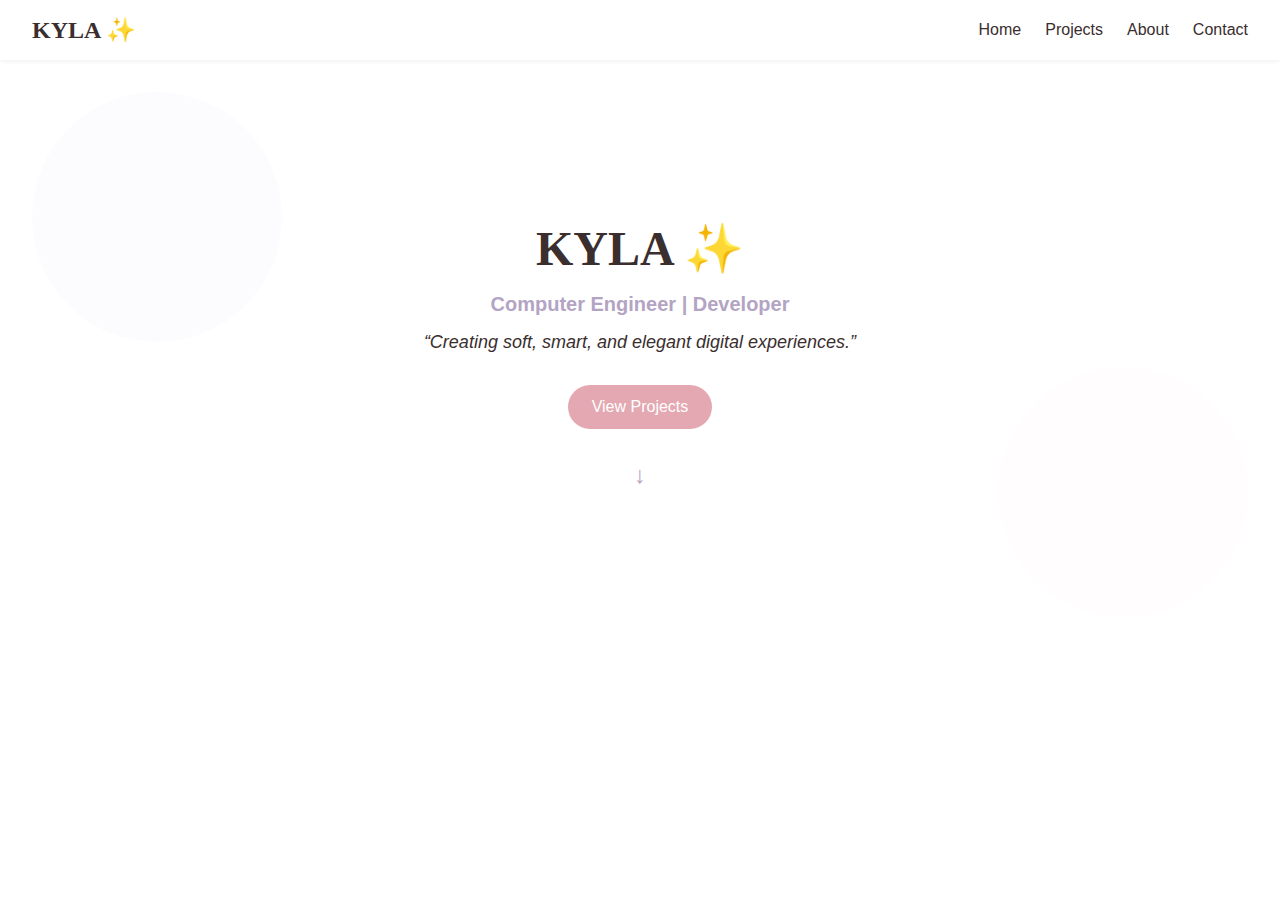
<file: index.html>
<!DOCTYPE html>
<html lang="en">
<head>
  <meta charset="UTF-8" />
  <meta name="viewport" content="width=device-width, initial-scale=1.0" />
  <title>Kyla Dalisay | Portfolio</title>
  <link rel="stylesheet" href="style.css" />
</head>
<body>
  <header>
    <nav>
      <div class="logo">KYLA ✨</div>
      <ul>
        <li><a href="index.html">Home</a></li>
        <li><a href="projects.html">Projects</a></li>
        <li><a href="about.html">About</a></li>
        <li><a href="contact.html">Contact</a></li>
      </ul>
    </nav>
  </header>

  <main>
    <section id="home" class="hero">
      <div class="lavender-blob blob"></div>
      <h1>KYLA ✨</h1>
      <h2>Computer Engineer | Developer</h2>
      <p>“Creating soft, smart, and elegant digital experiences.”</p>
      <a href="projects.html" class="btn">View Projects</a>
      <div class="arrow">↓</div>
      <div class="blush-blob blob"></div>
    </section>
  </main>
</body>
</html>
</file>
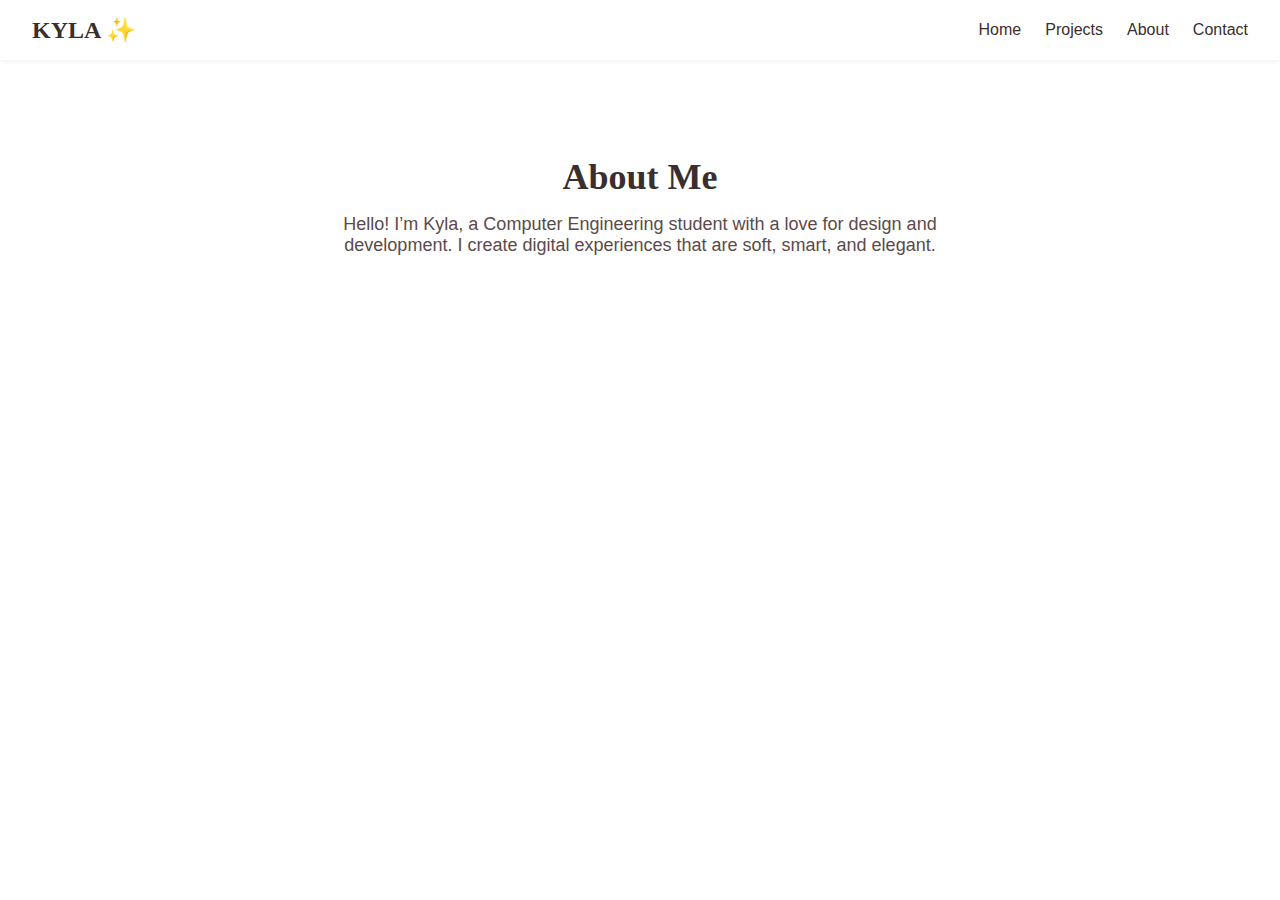
<file: about.html>
<!DOCTYPE html>
<html lang="en">
<head>
  <meta charset="UTF-8" />
  <meta name="viewport" content="width=device-width, initial-scale=1.0" />
  <title>About | Kyla</title>
  <link rel="stylesheet" href="style.css" />
</head>
<body>
  <header>
    <nav>
      <div class="logo">KYLA ✨</div>
      <ul>
        <li><a href="index.html">Home</a></li>
        <li><a href="projects.html">Projects</a></li>
        <li><a href="about.html">About</a></li>
        <li><a href="contact.html">Contact</a></li>
      </ul>
    </nav>
  </header>

  <main class="content">
    <h1>About Me</h1>
    <p>Hello! I’m Kyla, a Computer Engineering student with a love for design and development. I create digital experiences that are soft, smart, and elegant.</p>
  </main>
</body>
</html>
</file>
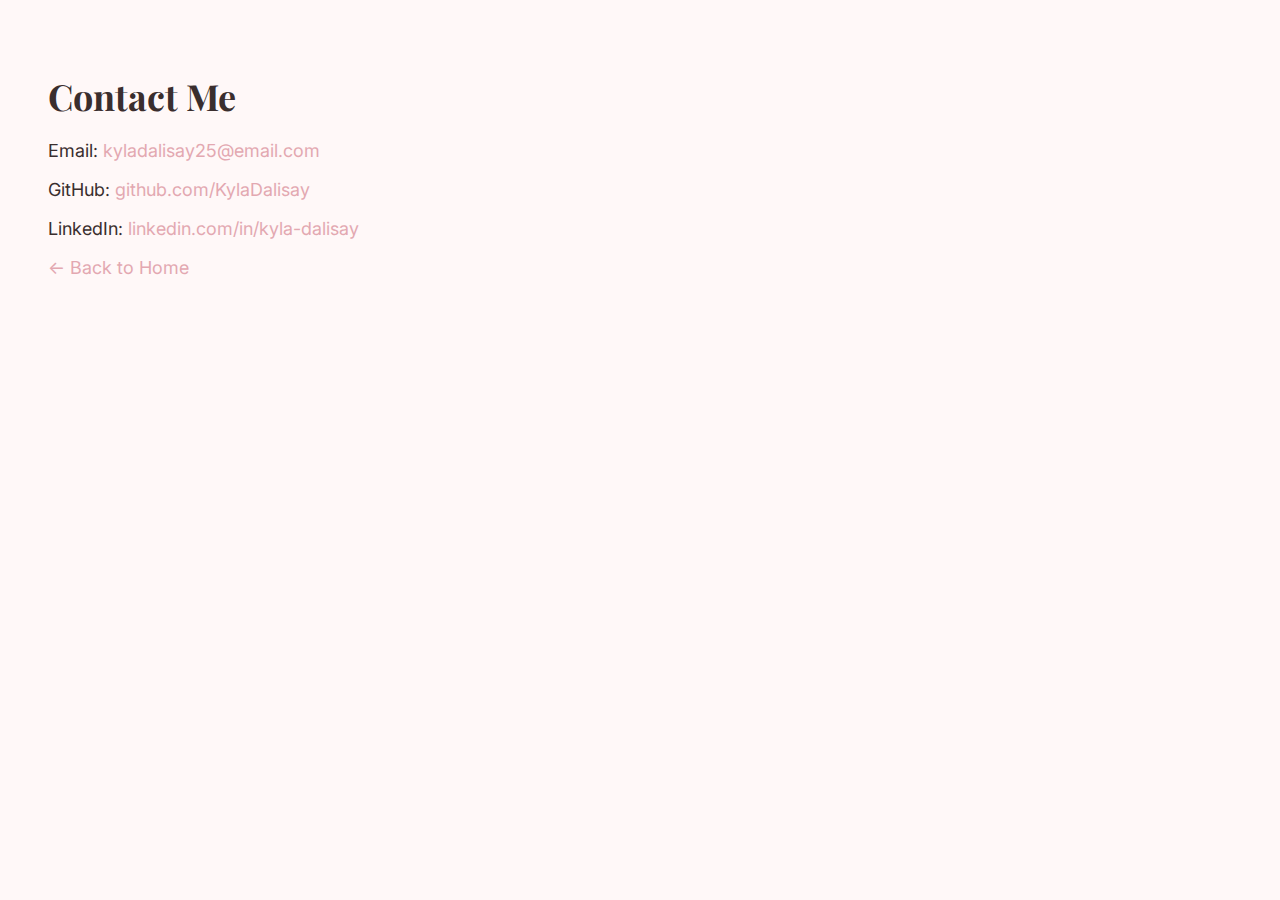
<file: contact.html>
<!DOCTYPE html>
<html lang="en">
<head>
  <meta charset="UTF-8">
  <title>Contact | Kyla</title>
  <link href="https://fonts.googleapis.com/css2?family=Inter:wght@300;400;600&family=Playfair+Display:wght@700&display=swap" rel="stylesheet">
  <style>
    body {
      font-family: 'Inter', sans-serif;
      background-color: #FFF8F8;
      color: #3A2E2E;
      padding: 40px;
    }
    h1 {
      font-family: 'Playfair Display', serif;
      font-size: 36px;
      margin-bottom: 20px;
    }
    p {
      font-size: 18px;
      margin-bottom: 10px;
    }
    a {
      color: #E3A8B1;
      text-decoration: none;
    }
  </style>
</head>
<body>
  <h1>Contact Me</h1>

  <p>Email: <a href="mailto:kylayour@email.com">kyladalisay25@email.com</a></p>
  <p>GitHub: <a href="https://github.com/KylaDalisay" target="_blank">github.com/KylaDalisay</a></p>
  <p>LinkedIn: <a href="https://www.linkedin.com/in/kyla-dalisay-0150b8269/" target="_blank">linkedin.com/in/kyla-dalisay</a></p>

  <p><a href="index.html">← Back to Home</a></p>
</body>
</html>
</file>
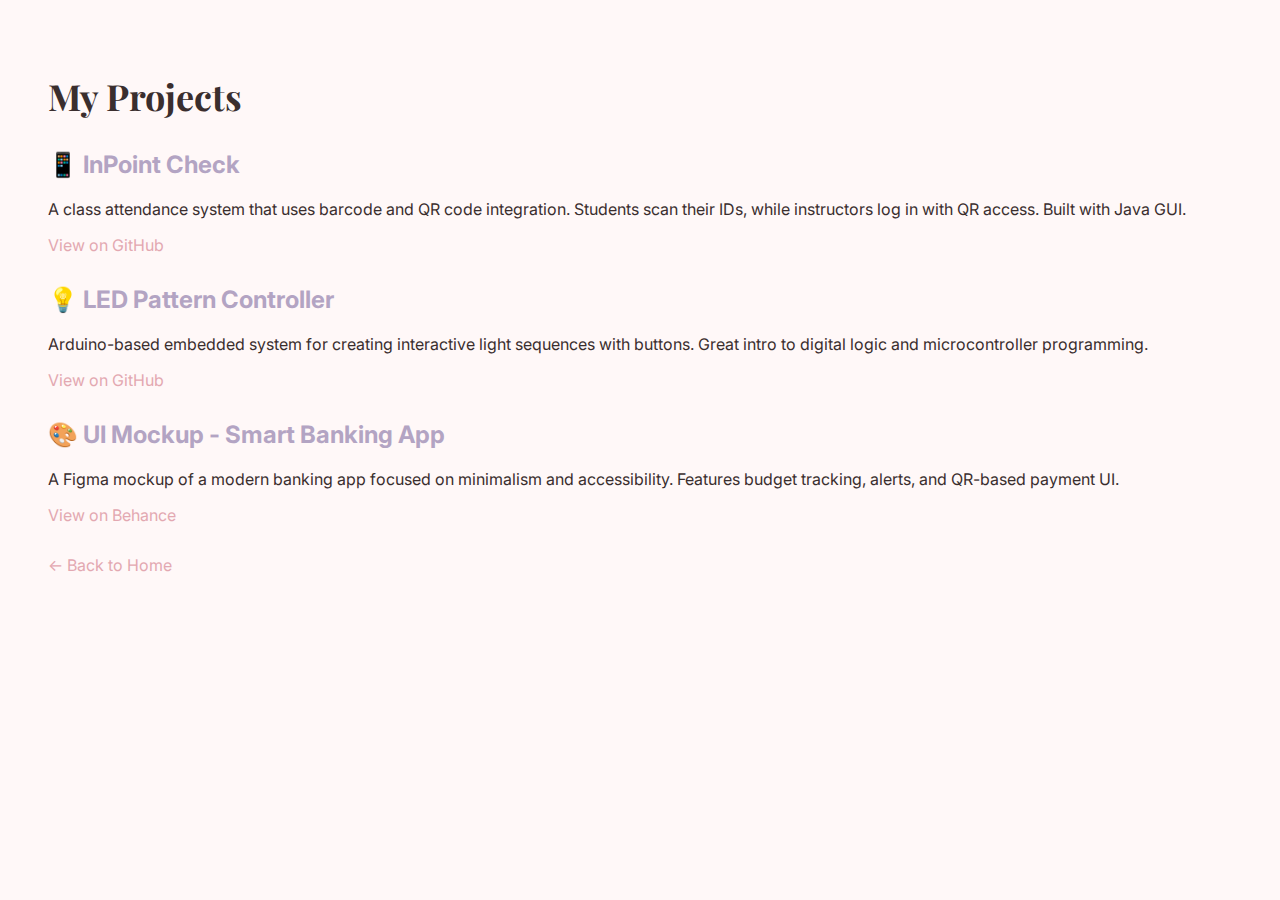
<file: projects.html>
<!DOCTYPE html>
<html lang="en">
<head>
  <meta charset="UTF-8">
  <title>Projects | Kyla</title>
  <link href="https://fonts.googleapis.com/css2?family=Inter:wght@300;400;600&family=Playfair+Display:wght@700&display=swap" rel="stylesheet">
  <style>
    body {
      font-family: 'Inter', sans-serif;
      background-color: #FFF8F8;
      color: #3A2E2E;
      padding: 40px;
    }
    h1 {
      font-family: 'Playfair Display', serif;
      font-size: 36px;
      margin-bottom: 30px;
    }
    .project {
      margin-bottom: 30px;
    }
    .project h2 {
      font-size: 24px;
      color: #B3A4C3;
    }
    .project p {
      font-size: 16px;
    }
    a {
      color: #E3A8B1;
      text-decoration: none;
    }
  </style>
</head>
<body>
  <h1>My Projects</h1>

  <div class="project">
    <h2>📱 InPoint Check</h2>
    <p>A class attendance system that uses barcode and QR code integration. Students scan their IDs, while instructors log in with QR access. Built with Java GUI.</p>
    <p><a href="https://github.com/yourusername/inpoint-check" target="_blank">View on GitHub</a></p>
  </div>

  <div class="project">
    <h2>💡 LED Pattern Controller</h2>
    <p>Arduino-based embedded system for creating interactive light sequences with buttons. Great intro to digital logic and microcontroller programming.</p>
    <p><a href="https://github.com/yourusername/led-controller" target="_blank">View on GitHub</a></p>
  </div>

  <div class="project">
    <h2>🎨 UI Mockup - Smart Banking App</h2>
    <p>A Figma mockup of a modern banking app focused on minimalism and accessibility. Features budget tracking, alerts, and QR-based payment UI.</p>
    <p><a href="https://www.behance.net/yourusername" target="_blank">View on Behance</a></p>
  </div>

  <p><a href="index.html">← Back to Home</a></p>
</body>
</html>
</file>
<file: style.css>
/* Reset */
* {
  margin: 0;
  padding: 0;
  box-sizing: border-box;
}

body {
  font-family: "Inter", sans-serif;
  background: #fff;
  color: #3A2E2E;
  overflow-x: hidden;
}

header {
  padding: 1rem 2rem;
  background: #fff;
  box-shadow: 0 2px 4px rgba(0,0,0,0.05);
  position: sticky;
  top: 0;
  z-index: 1000;
}

nav {
  display: flex;
  justify-content: space-between;
  align-items: center;
}

.logo {
  font-family: 'Playfair Display', serif;
  font-size: 24px;
  font-weight: bold;
  color: #3A2E2E;
}

nav ul {
  display: flex;
  gap: 1.5rem;
  list-style: none;
}

nav a {
  text-decoration: none;
  color: #3A2E2E;
  font-weight: 500;
}

nav a:hover {
  color: #E3A8B1;
}

.hero {
  position: relative;
  text-align: center;
  padding: 10rem 2rem;
}

.hero h1 {
  font-family: 'Playfair Display', serif;
  font-size: 48px;
  color: #3A2E2E;
}

.hero h2 {
  font-size: 20px;
  color: #B3A4C3;
  margin-top: 1rem;
}

.hero p {
  font-style: italic;
  font-size: 18px;
  margin: 1rem 0 2rem;
}

.btn {
  display: inline-block;
  padding: 0.8rem 1.5rem;
  font-size: 16px;
  border-radius: 40px;
  background: #E3A8B1;
  color: white;
  text-decoration: none;
  transition: background 0.3s;
}

.btn:hover {
  background: #B7798B;
}

.arrow {
  font-size: 24px;
  margin-top: 2rem;
  color: #B3A4C3;
}

.blob {
  position: absolute;
  width: 250px;
  height: 250px;
  border-radius: 50%;
  opacity: 0.1;
  z-index: -1;
}

.lavender-blob {
  background: #E5DAF2;
  top: 2rem;
  left: 2rem;
}

.blush-blob {
  background: #FDECEC;
  bottom: 2rem;
  right: 2rem;
}
.content {
  padding: 6rem 2rem;
  max-width: 700px;
  margin: auto;
  text-align: center;
}

.content h1 {
  font-family: 'Playfair Display', serif;
  font-size: 36px;
  color: #3A2E2E;
  margin-bottom: 1rem;
}

.content p {
  font-size: 18px;
  color: #5C4A4A;
}
a {
  color: #3A2E2E; /* same as your primary text color */
  text-decoration: none; /* removes underline */
}

a:hover {
  color: #E3A8B1; /* soft hover color */
  text-decoration: underline; /* optional */
}
</file>
